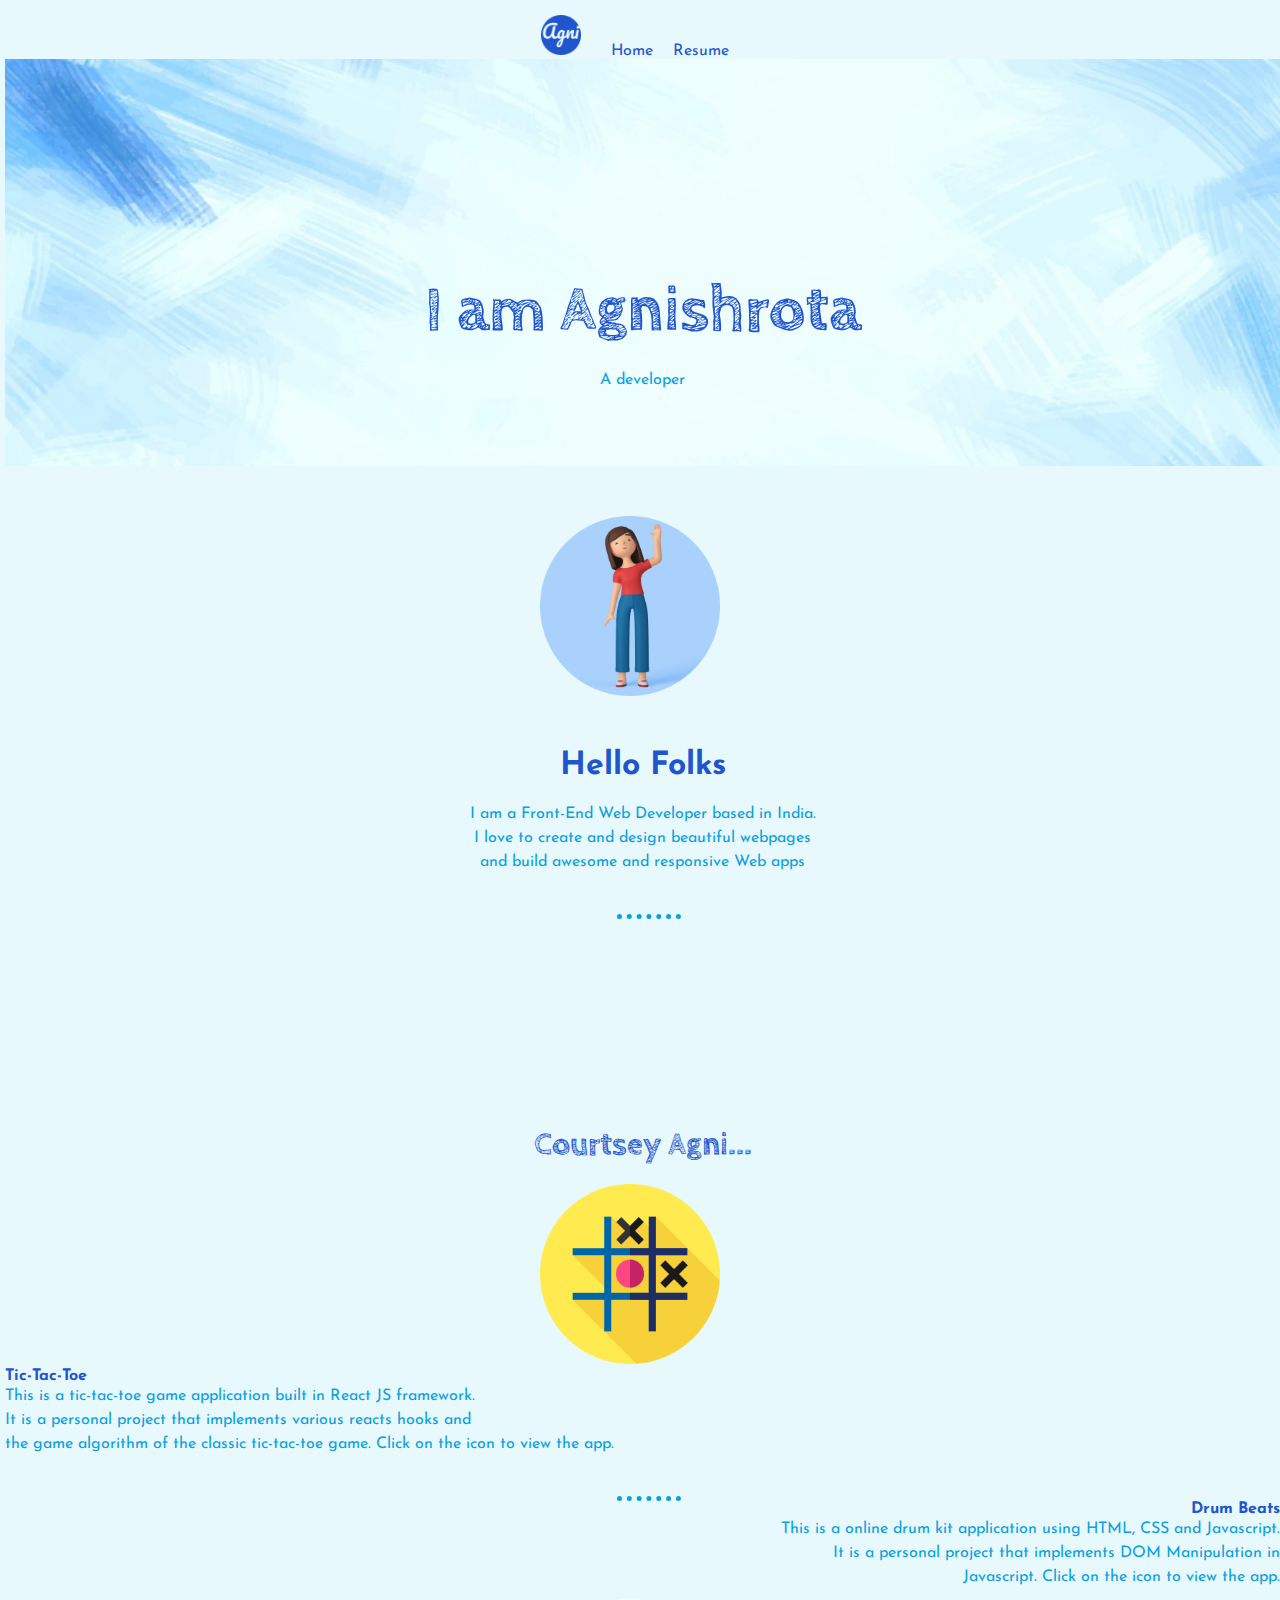
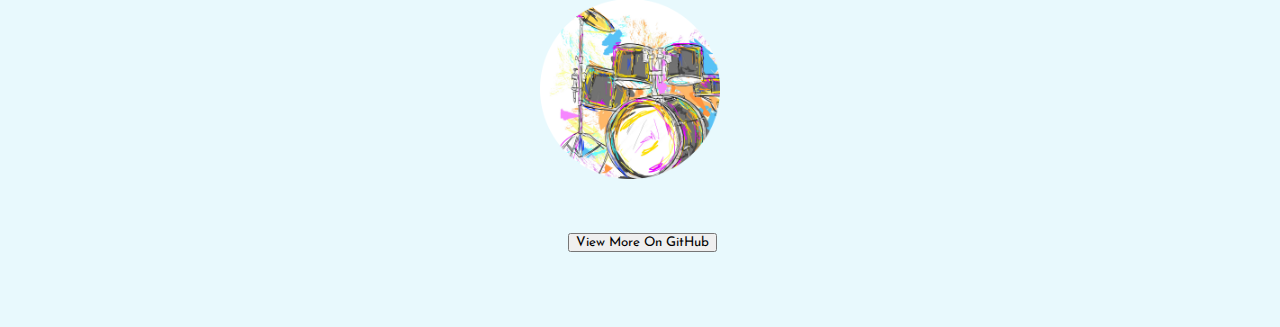
<file: index.html>
<!DOCTYPE html>
<html lang="en">
  <head>
    <meta charset="UTF-8" />
    <meta http-equiv="X-UA-Compatible" content="IE=edge" />
    <meta name="viewport" content="width=device-width, initial-scale=1.0" />
    <link
      href="https://cdn.jsdelivr.net/npm/bootstrap@5.2.0-beta1/dist/css/bootstrap.min.css"
      rel="stylesheet"
      integrity="sha384-0evHe/X+R7YkIZDRvuzKMRqM+OrBnVFBL6DOitfPri4tjfHxaWutUpFmBp4vmVor"
      crossorigin="anonymous"
    />
    <link
      href="https://fonts.googleapis.com/css2?family=Cabin+Sketch&family=Josefin+Sans:wght@300;400;700&display=swap"
      rel="stylesheet"
    />
    <link rel="stylesheet" href="css/index.css" />
    <link
      rel="apple-touch-icon"
      sizes="180x180"
      href="css/favicon_io/apple-touch-icon.png"
    />
    <link
      rel="icon"
      type="image/png"
      sizes="32x32"
      href="css/favicon_io/favicon.ico"
    />
    <link
      rel="icon"
      type="image/png"
      sizes="16x16"
      href="css/favicon_io/favicon-16x16.png"
    />
    <link rel="manifest" href="css/favicon_io/site.webmanifest" />
    <title>Hey There!</title>
  </head>
  <body>
    <!-- Navigation -->
    <nav>
      <a href="index.html"
        ><img src="css/favicon_io/apple-touch-icon.png" alt="favicon logo"
      /></a>
      <a href="index.html" class="links" id ='home'>Home</a>
      <a href="resume.html" class="links" id = 'resume'>Resume</a>
      <!-- <a href="#" class="links">Contact Me</a>
    </nav> -->

    <!-- Banner -->

    <div class="hero-section">
      <div class="spacer"></div>
      <h1 id="intro">I am Agnishrota</h1>
      <p>A developer</p>
    </div>
    <div class="section">
      <img src="images/profile.png" alt="display picture" />
      <h1 class="margin">Hello Folks</h1>
      <p>
        I am a Front-End Web Developer based in India. <br />
        I love to create and design beautiful webpages<br />
        and build awesome and responsive Web apps
      </p>
      <hr />

      <!-- Work Sample -->
    </div>

    <div class="work">
      <h1 id="h1-work">Courtsey Agni...</h1>
      <div class="row">
        <div class="col-md-2"></div>
        <div class="col-md-3">
          <a href="https://tictactoeweb.surge.sh/ " target="_blank"
            ><img src="images/tic-tac-toe.png" alt="tic-tac-toe"
          /></a>
        </div>
        <div class="col-md">
          <h4>Tic-Tac-Toe</h4>
          <p class="content">
            This is a tic-tac-toe game application built in React JS
            framework.<br />
            It is a personal project that implements various reacts hooks and<br />
            the game algorithm of the classic tic-tac-toe game. Click on the
            icon to view the app.
          </p>
        </div>
      </div>
      <hr />
      <div class="row">
        <div class="col-md">
          <h4 id="h4-align">Drum Beats</h4>
          <p class="content" id="align">
            This is a online drum kit application using HTML, CSS and
            Javascript.<br />
            It is a personal project that implements DOM Manipulation in<br />
            Javascript. Click on the icon to view the app.
          </p>
        </div>
        <div class="col-md-3">
          <a
            href="https://its-agni.github.io/drumBeats.github.io/"
            target="_blank"
            ><img src="images/drum-kit.png" alt="picture"
          /></a>
        </div>
        <div class="col-md-2"></div>
      </div >
      
      <a href="https://github.com/its-agni" target="_blank"
        ><button class="btn btn-primary margin">View More On GitHub</button></a
      >
    </div>
   
  </body>
</html>
</file>
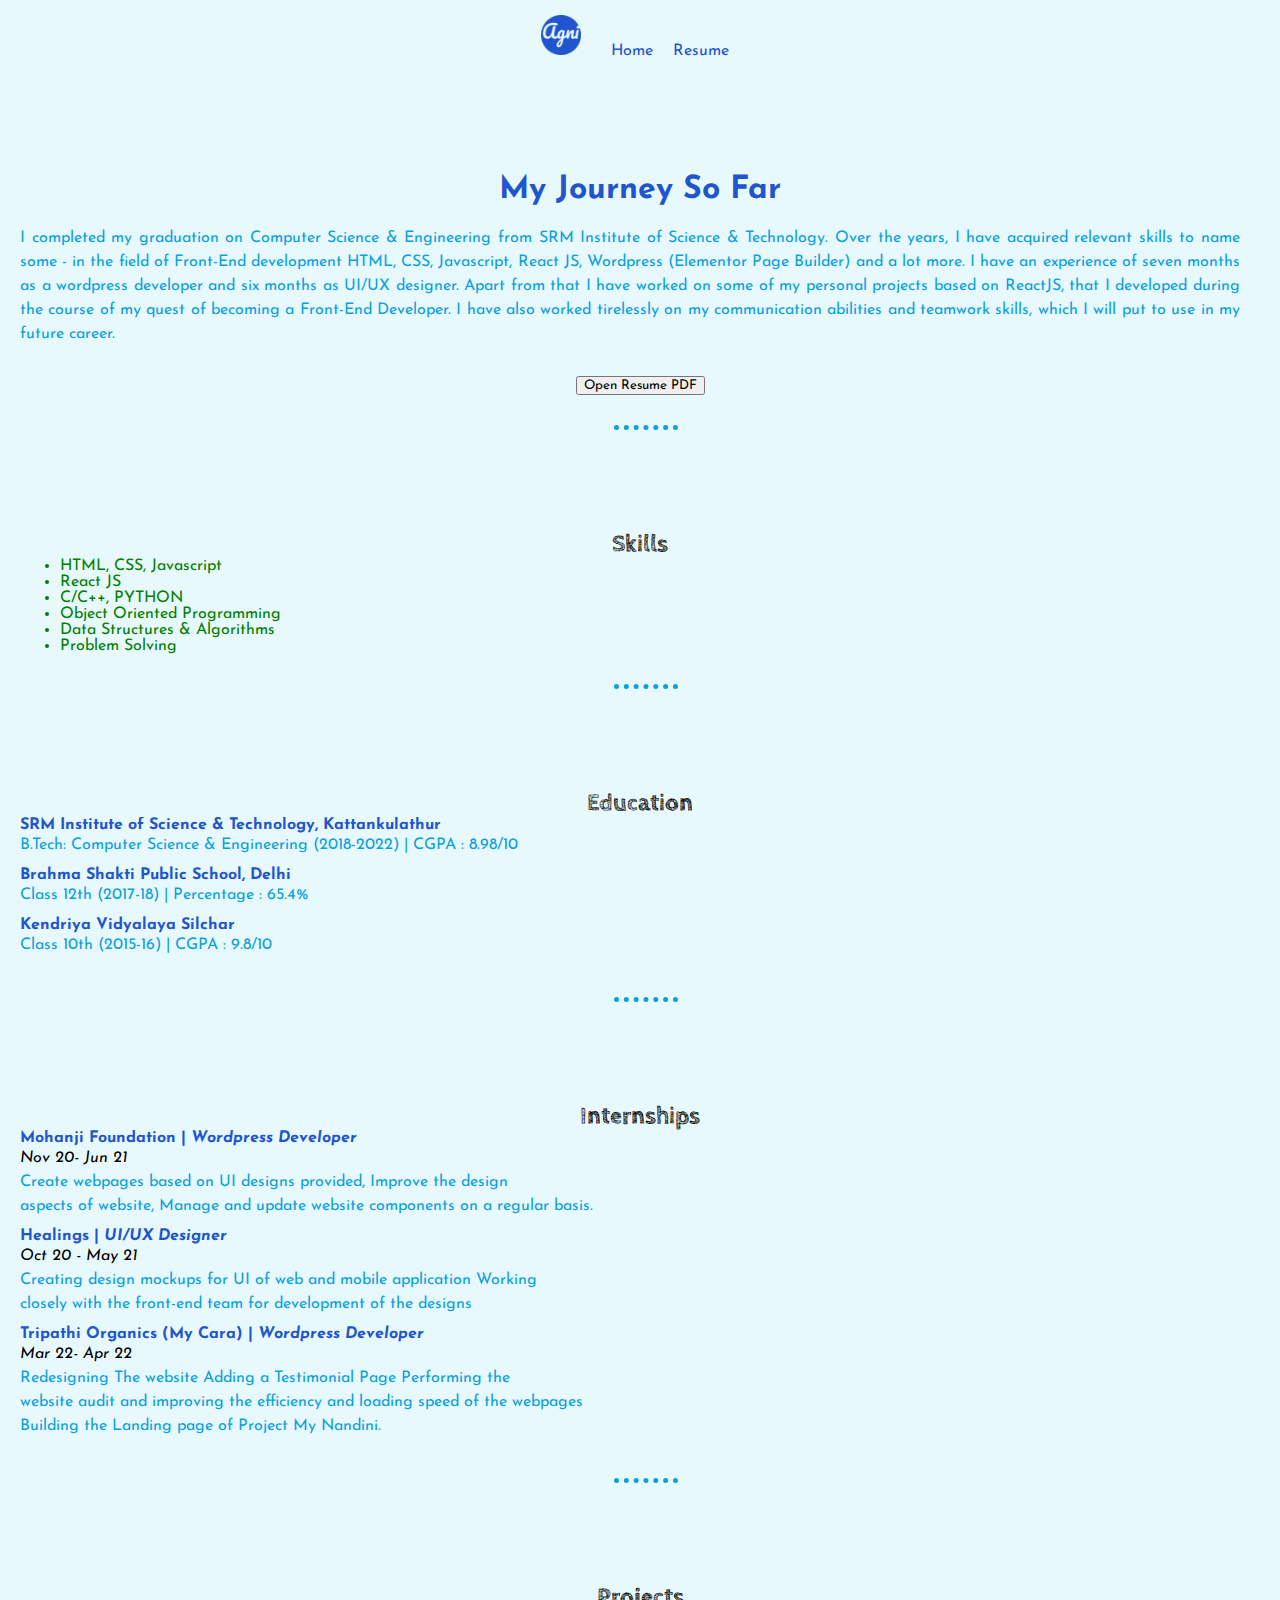
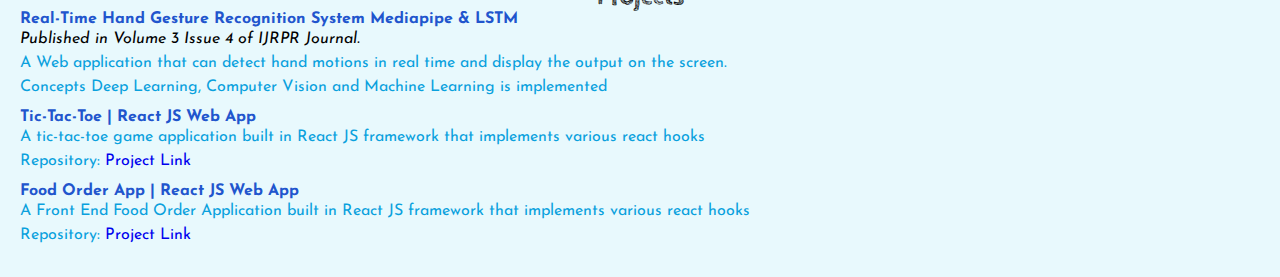
<file: resume.html>
<!DOCTYPE html>
<html lang="en">
  <head>
    <meta charset="UTF-8" />
    <meta http-equiv="X-UA-Compatible" content="IE=edge" />
    <meta name="viewport" content="width=device-width, initial-scale=1.0" />
    <link
      href="https://cdn.jsdelivr.net/npm/bootstrap@5.2.0-beta1/dist/css/bootstrap.min.css"
      rel="stylesheet"
      integrity="sha384-0evHe/X+R7YkIZDRvuzKMRqM+OrBnVFBL6DOitfPri4tjfHxaWutUpFmBp4vmVor"
      crossorigin="anonymous"
    />
    <link
      href="https://fonts.googleapis.com/css2?family=Cabin+Sketch&family=Josefin+Sans:wght@300;400;700&display=swap"
      rel="stylesheet"
    />
    <link rel="stylesheet" href="css/index.css" />
    <link
      rel="apple-touch-icon"
      sizes="180x180"
      href="css/favicon_io/apple-touch-icon.png"
    />
    <link
      rel="icon"
      type="image/png"
      sizes="32x32"
      href="css/favicon_io/favicon.ico"
    />
    <link
      rel="icon"
      type="image/png"
      sizes="16x16"
      href="css/favicon_io/favicon-16x16.png"
    />
    <link rel="manifest" href="css/favicon_io/site.webmanifest" />
    <title>My Resume</title>
  </head>
  <body>
    <!-- Navigation -->
    <nav>
      <a href="index.html"
        ><img src="css/favicon_io/apple-touch-icon.png" alt="favicon logo"
      /></a>
      <a href="index.html" class="links">Home</a>
      <a href="resume.html" class="links">Resume</a>
      <!-- <a href="#" class="links">Contact Me</a> -->
    </nav>

    <!-- Cover-Letter -->
    <div class="resume">
      <div class="row">
        <div class="col-md-2"></div>
        <div class="col-md-8">
          <h1>My Journey So Far</h1>
          <p class="cover-content">
            I completed my graduation on Computer Science & Engineering from SRM
            Institute of Science & Technology. Over the years, I have acquired
            relevant skills to name some - in the field of Front-End development
            HTML, CSS, Javascript, React JS, Wordpress (Elementor Page Builder)
            and a lot more. I have an experience of seven months as a wordpress
            developer and six months as UI/UX designer. Apart from that I have
            worked on some of my personal projects based on ReactJS, that I
            developed during the course of my quest of becoming a Front-End
            Developer. I have also worked tirelessly on my communication
            abilities and teamwork skills, which I will put to use in my future
            career.
          </p>
        </div>
        <div class="col-md-2"></div>
      </div>
    </div>
    <a
      href="https://drive.google.com/file/d/1VfvvRRMTQIu_2a8-8CDuKmtsD8DR3tac/view?usp=sharing"
      target="_blank"
      ><button class="btn btn-primary">Open Resume PDF</button></a
    >
    <hr />
    <!-- Skills -->
    <div class="resume">
      <div class="row">
        <div class="col-md-3"><h2>Skills</h2></div>
        <div class="col-md-4">
          <ul>
            <li class="content">HTML, CSS, Javascript</li>
            <li class="content">React JS</li>
            <li class="content">C/C++, PYTHON</li>
          </ul>
        </div>
        <div class="col-md">
          <ul>
            <li class="content">Object Oriented Programming</li>
            <li class="content">Data Structures & Algorithms</li>
            <li class="content">Problem Solving</li>
          </ul>
        </div>
      </div>
    </div>
    <hr />
    <!-- Education -->

    <div class="resume">
      <div class="row">
        <div class="col-md-3"><h2>Education</h2></div>
        <div class="col-md">
          <h4>SRM Institute of Science & Technology, Kattankulathur</h4>
          <p class="cover-content">
            B.Tech: Computer Science & Engineering (2018-2022) | CGPA : 8.98/10
          </p>
          <h4>Brahma Shakti Public School, Delhi</h4>
          <p class="cover-content">Class 12th (2017-18) | Percentage : 65.4%</p>
          <h4>Kendriya Vidyalaya Silchar</h4>
          <p class="cover-content">Class 10th (2015-16) | CGPA : 9.8/10</p>
        </div>
      </div>
    </div>
    <hr />
    <!-- Internship -->

    <div class="resume">
      <div class="row">
        <div class="col-md-3"><h2>Internships</h2></div>
        <div class="col-md">
          <h4>Mohanji Foundation | <em>Wordpress Developer</em></h4>
          <p class="cover-content">
            <span><em>Nov 20- Jun 21</em></span
            ><br />
            Create webpages based on UI designs provided, Improve the design<br />
            aspects of website, Manage and update website components on a
            regular basis.
          </p>
          <h4>Healings | <em>UI/UX Designer</em></h4>
          <p class="cover-content">
            <span><em>Oct 20 - May 21</em></span
            ><br />
            Creating design mockups for UI of web and mobile application
            Working<br />
            closely with the front-end team for development of the designs
          </p>
          <h4>Tripathi Organics (My Cara) | <em>Wordpress Developer</em></h4>
          <p class="cover-content">
            <span><em>Mar 22- Apr 22</em></span
            ><br />
            Redesigning The website Adding a Testimonial Page Performing the<br />
            website audit and improving the efficiency and loading speed of the
            webpages<br />
            Building the Landing page of Project My Nandini.
          </p>
        </div>
      </div>
    </div>
    <hr />
    <!-- Projects -->
    <div class="resume">
      <div class="row">
        <div class="col-md-3"><h2>Projects</h2></div>
        <div class="col-md">
          <a href=" https://ijrpr.com/uploads/V3ISSUE4/IJRPR3693.pdf"
            ><h4>
              Real-Time Hand Gesture Recognition System Mediapipe & LSTM
            </h4></a
          >
          <p class="cover-content">
            <span><em>Published in Volume 3 Issue 4 of IJRPR Journal.</em></span
            ><br />
            A Web application that can detect hand motions in real time and
            display the output on the screen.<br />
            Concepts Deep Learning, Computer Vision and Machine Learning is
            implemented
          </p>
          <a href="https://tictactoeweb.surge.sh/"
            ><h4>Tic-Tac-Toe | React JS Web App</h4></a
          >
          <p class="cover-content">
            A tic-tac-toe game application built in React JS framework that
            implements various react hooks<br />
            Repository:
            <a href="https://github.com/its-agni/tictactoe" target="_blank">
              Project Link</a
            >
          </p>
          <a href="https://mealy-meals.surge.sh/"
            ><h4>Food Order App | React JS Web App</h4></a
          >
          <p class="cover-content">
            A Front End Food Order Application built in React JS framework that
            implements various react hooks<br />
            Repository:
            <a href="https://github.com/its-agni/Meals"> Project Link</a>
          </p>
        </div>
      </div>
    </div>
  </body>
</html>
</file>
<file: css/index.css>
* {
  margin: 0;
  font-family: "Josefin Sans", sans-serif;
  text-align: center;
}
div {
  overflow: hidden;
}
body {
  background-color: #e8f9fd;
}
nav {
  padding: 15px 0px 15px 5px;
  text-align: center;
}
p {
  color: #0aa1dd;
  padding-bottom: 10px;
  line-height: 1.5em;
}
hr {
  margin-top: 30px;
  margin-left: 48%;
  border-style: dotted none none;
  border-color: #0aa1dd;
  border-width: 5px;
  width: 5%;
}
span {
  color: black;
}
h4 {
  color: #2155cd;
  text-align: left;
}
#align,
#h4-align {
  text-align: right;
}

nav img {
  height: 40px;
  width: 40px;
  margin-right: 25px;
}
a {
  text-decoration: none;
}
.links {
  margin-right: 15px;
  text-decoration: none;
  color: #2155cd;
}
li {
  color: green;
}
.links:hover,
.links:active {
  padding: 10px;
  border-radius: 10px;
  background-color: #2155cd;
  color: white;
}

.spacer {
  height: 150px;
}

.hero-section {
  height: 25%;
  padding: 5%;
  background: url("../images/hero-image.jpg");
  background-repeat: no-repeat;
  background-size: cover;
  background-attachment: fixed;
  text-align: center;
}
h1 {
  color: #2155cd;
  padding-bottom: 20px;
}
#intro {
  font-family: "Cabin Sketch", cursive;
  font-size: 64px;
}
#h1-work,
h2 {
  font-family: "Cabin Sketch", cursive;
}
.margin {
  margin-top: 50px;
}

.section {
  margin: 50px 0px 50px 0px;
  height: 500px;
}
.section img,
.work img {
  /* margin-bottom: 30px; */
  height: auto;
  width: 180px;
}

.work {
  padding-top: 60px;
  padding-bottom: 60px;
  background: url("../images/section-bgr.jpg");
  background-size: auto;
  background-position: top;
  background-attachment: fixed;
}
.content {
  text-align: left;
}
.resume {
  margin: 100px 20px 20px 20px;
}

.cover-content {
  text-align: justify;
  padding-right: 20px;
  padding-left: 20x;
}
</file>
